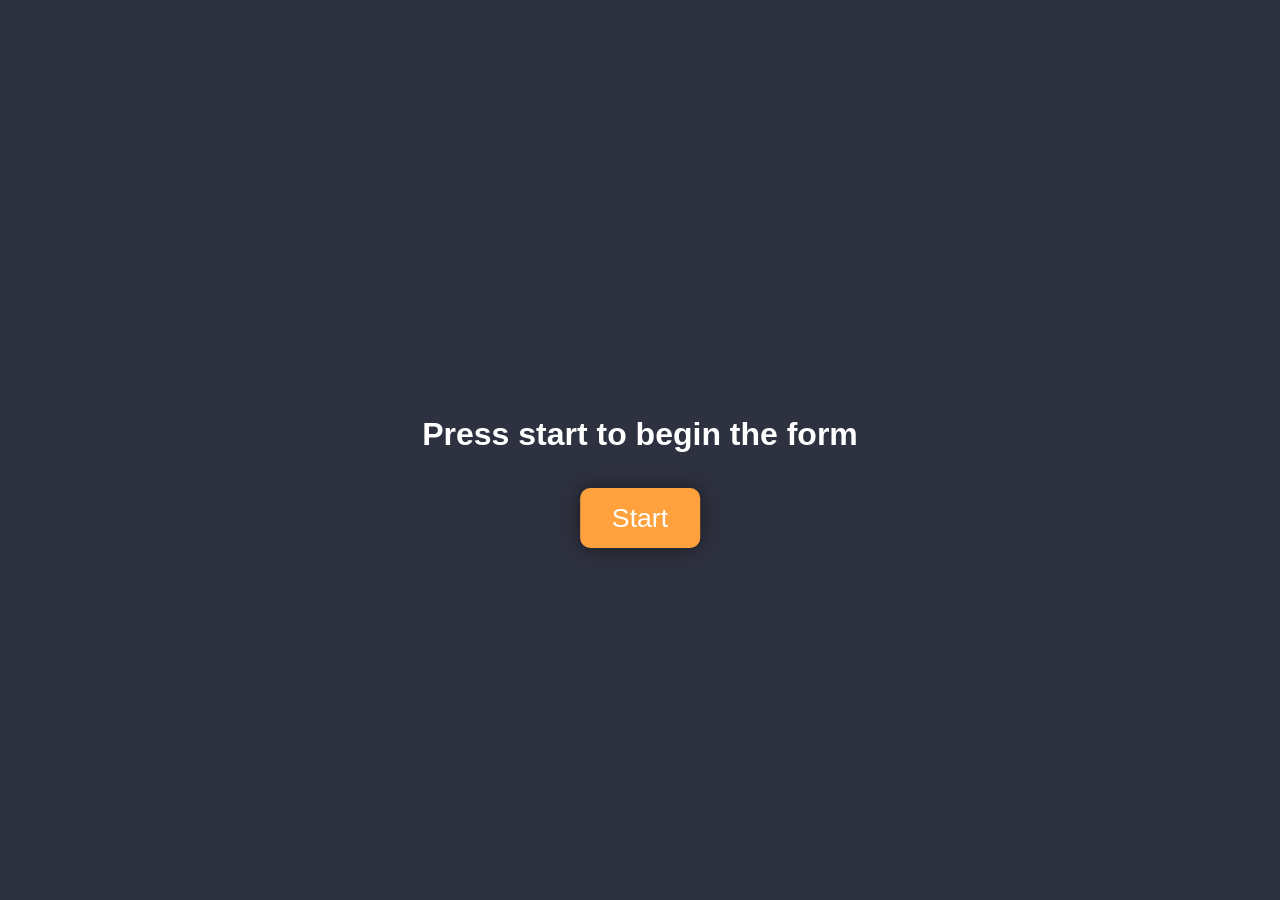
<file: index.html>
<!DOCTYPE html>
<html lang="en">
<head>
    <meta charset="UTF-8">
    <meta name="viewport" content="width=device-width, initial-scale=1.0">
    <link rel="stylesheet" href="style.css">
    <title>Health Planner</title>
</head>
<body>
    <div class="main">
        <h1>Press start to begin the form</h1>
        <a href="onboarding.html" class="button">Start</a>
    </div>
</body>
</html>
</file>
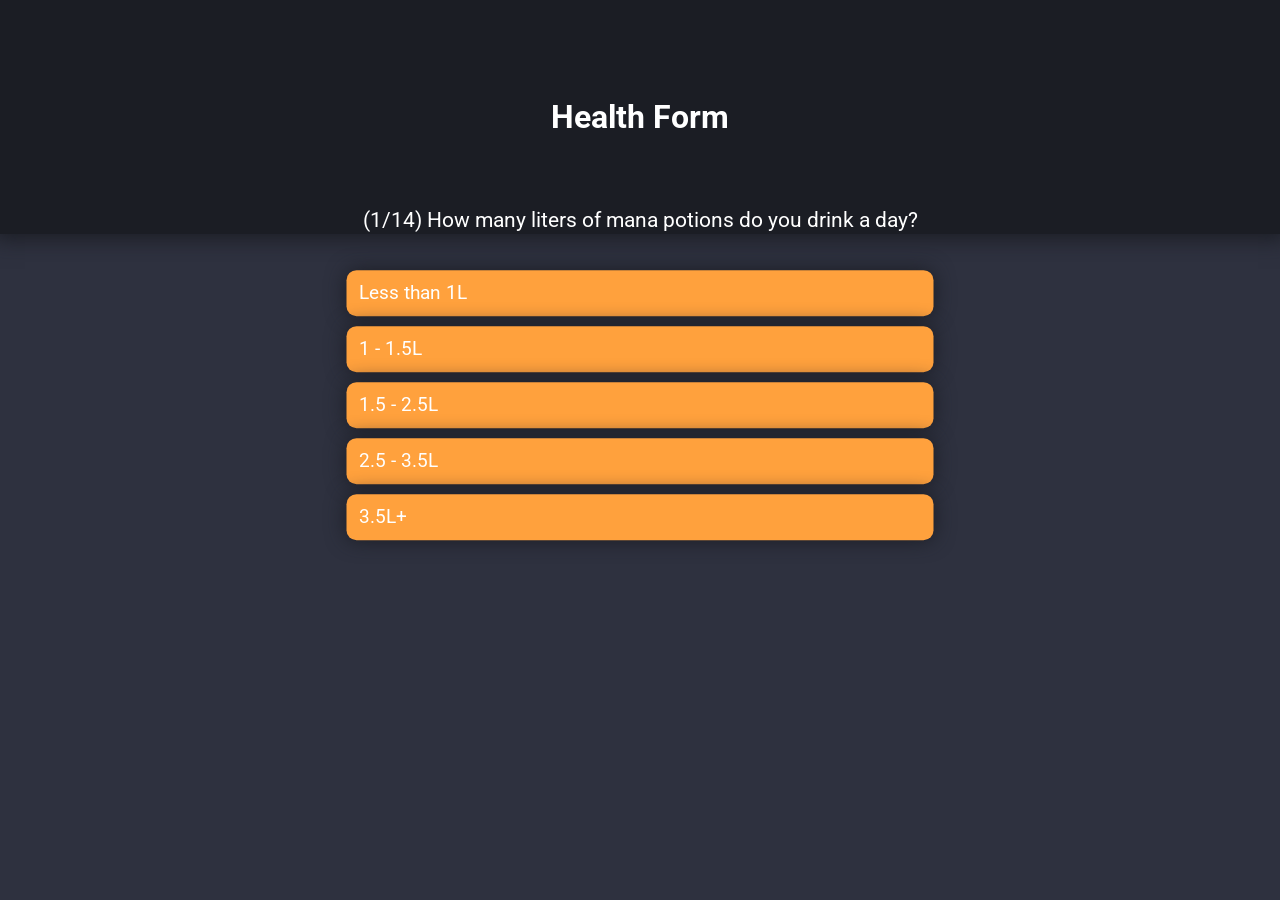
<file: form.html>
<!DOCTYPE html>
<html lang="en">
<head>
    <meta charset="UTF-8">
    <meta name="viewport" content="width=device-width, initial-scale=1.0">
    <link rel="preconnect" href="https://fonts.googleapis.com">
    <link rel="preconnect" href="https://fonts.gstatic.com" crossorigin>
    <link href="https://fonts.googleapis.com/css2?family=Roboto:ital,wght@0,100..900;1,100..900&display=swap" rel="stylesheet">
    <link rel="stylesheet" href="style.css">
    <title>Health Form</title>
    <style>
        .fbutton { display: block; width: 100%; margin: 10px 0; padding: 12px; cursor: pointer; text-align: left; }
    </style>
</head>
<body>
    <div class="header">
        <h1>Health Form</h1>
    </div>
    
    <div class="form">
        <div id="quizContainer">
            <p class="question" id="questionText">Loading questions...</p>
            <div id="optionsContainer"></div>
        </div>
    </div>

    <script>
        // Your questions data embedded directly here (no fetch or server needed!)
        const questions = [
            {
                "id": "q1",
                "question": "How many liters of mana potions do you drink a day?",
                "options": [
                    { "text": "Less than 1L", "scores": { "nutritional": -10, "mental": -5 } },
                    { "text": "1 - 1.5L", "scores": { "nutritional": -5, "mental": -2 } },
                    { "text": "1.5 - 2.5L", "scores": { "nutritional": 10, "mental": 5 } },
                    { "text": "2.5 - 3.5L", "scores": { "nutritional": 10, "mental": 5 } },
                    { "text": "3.5L+", "scores": { "nutritional": 5, "mental": 0 } }
                ]
            },
            {
                "id": "q2",
                "question": "How often do you eat protein sources (dragon, chimera, hydra)?",
                "options": [
                    { "text": "Less than 2 times a week", "scores": { "nutritional": -10, "mental": -5 } },
                    { "text": "3 - 4 times a week", "scores": { "nutritional": -5, "mental": 0 } },
                    { "text": "Once a day", "scores": { "nutritional": 5, "mental": 2 } },
                    { "text": "2 - 3 times a day", "scores": { "nutritional": 10, "mental": 5 } },
                    { "text": "Every meal in large portions", "scores": { "nutritional": 5, "mental": 0 } }
                ]
            },
            {
                "id": "q3",
                "question": "How many servings of moss do you eat per day?",
                "options": [
                    { "text": "0", "scores": { "nutritional": -10, "mental": -5 } },
                    { "text": "1", "scores": { "nutritional": -5, "mental": 0 } },
                    { "text": "2-3", "scores": { "nutritional": 5, "mental": 2 } },
                    { "text": "4-5", "scores": { "nutritional": 10, "mental": 5 } },
                    { "text": "More than 5", "scores": { "nutritional": 10, "mental": 5 } }
                ]
            },
            {
                "id": "q4",
                "question": "What is the primary source of ectoplasm?",
                "options": [
                    { "text": "Mostly enchanted (wonder bread, haunted pastries)", "scores": { "nutritional": -10, "mental": -5 } },
                    { "text": "Mix of enchanted and harvested grains", "scores": { "nutritional": 0, "mental": 0 } },
                    { "text": "Mostly sould-based grains (souls, ectoplasm, slime)", "scores": { "nutritional": 10, "mental": 5 } },
                    { "text": "Low intake ", "scores": { "nutritional": 0, "mental": -2 } },
                    { "text": "zero carbohydrates", "scores": { "nutritional": -5, "mental": -5 } }
                ]
            },
            {
                "id": "q5",
                "question": "How often do you consume mana enhancers?",
                "options": [
                    { "text": "Multiple times daily", "scores": { "nutritional": -10, "mental": -10 } },
                    { "text": "Once daily", "scores": { "nutritional": -5, "mental": -5 } },
                    { "text": "2-3 times a week", "scores": { "nutritional": 0, "mental": 0 } },
                    { "text": "Rarely", "scores": { "nutritional": 10, "mental": 5 } },
                    { "text": "Never", "scores": { "nutritional": 10, "mental": 5 } }
                ]
            },
            {
                "id": "q6",
                "question": "What type of health do you consume most frequently?",
                "options": [
                    { "text": "Health potions", "scores": { "nutritional": -10, "mental": -5 } },
                    { "text": "Health injections", "scores": { "nutritional": -2, "mental": 0 } },
                    { "text": "Health powder", "scores": { "nutritional": 10, "mental": 5 } },
                    { "text": "Low Health usage", "scores": { "nutritional": -5, "mental": -2 } },
                    { "text": "avoid Health", "scores": { "nutritional": -10, "mental": -5 } }
                ]
            },
            {
                "id": "q7",
                "question": "How often do you engage in magical exercise?",
                "options": [
                    { "text": "Less than once a week", "scores": { "nutritional": -5, "mental": -10 } },
                    { "text": "1-2 times a week", "scores": { "nutritional": 0, "mental": 0 } },
                    { "text": "3-4 times a week", "scores": { "nutritional": 5, "mental": 10 } },
                    { "text": "5+ times a week", "scores": { "nutritional": 10, "mental": 10 } },
                    { "text": "Daily", "scores": { "nutritional": 5, "mental": 2 } }
                ]
            },
            {
                "id": "q8",
                "question": "On average, how many hours of mana resoration do you get?",
                "options": [
                    { "text": "Less than 5 hours", "scores": { "nutritional": -5, "mental": -10 } },
                    { "text": "5-6 hours", "scores": { "nutritional": -2, "mental": -5 } },
                    { "text": "7-8 hours", "scores": { "nutritional": 5, "mental": 10 } },
                    { "text": "8-9 hours", "scores": { "nutritional": 5, "mental": 10 } },
                    { "text": "More than 10 hours", "scores": { "nutritional": 0, "mental": -2 } }
                ]
            },
            {
                "id": "q9",
                "question": "How refreshed do you feel upon waking up?",
                "options": [
                    { "text": "exhausted", "scores": { "nutritional": -2, "mental": -10 } },
                    { "text": "Groggy", "scores": { "nutritional": 0, "mental": -5 } },
                    { "text": "Fairly rested", "scores": { "nutritional": 2, "mental": 5 } },
                    { "text": "Fully refreshed", "scores": { "nutritional": 5, "mental": 10 } },
                    { "text": "Inconsistent", "scores": { "nutritional": 0, "mental": 0 } }
                ]
            },
            {
                "id": "q10",
                "question": "How often do you feel overwhelmed with daily stress or mana cramps?",
                "options": [
                    { "text": "Daily", "scores": { "nutritional": -5, "mental": -10 } },
                    { "text": "3-4 times a week", "scores": { "nutritional": -2, "mental": -5 } },
                    { "text": "1-2 times a week", "scores": { "nutritional": 0, "mental": 0 } },
                    { "text": "Rarely", "scores": { "nutritional": 2, "mental": 5 } },
                    { "text": "Never", "scores": { "nutritional": 5, "mental": 10 } }
                ]
            },
            {
                "id": "q11",
                "question": "How often do you experience visual or auditory hallucinations?",
                "options": [
                    { "text": "Daily or multiple times a day", "scores": { "nutritional": 0, "mental": -20 } },
                    { "text": "Weekly", "scores": { "nutritional": 0, "mental": -15 } },
                    { "text": "Rarely", "scores": { "nutritional": 0, "mental": -5 } },
                    { "text": "Only when falling asleep or waking up", "scores": { "nutritional": 0, "mental": 0 } },
                    { "text": "Never", "scores": { "nutritional": 0, "mental": 10 } }
                ]
            },
            {
                "id": "q12",
                "question": "If experienced, what type of perceptions occur most frequently?",
                "options": [
                    { "text": "Voices or sounds", "scores": { "nutritional": 0, "mental": -10 } },
                    { "text": "Uncontrolled mana usage", "scores": { "nutritional": 0, "mental": -5 } },
                    { "text": "Visual shapes or figures", "scores": { "nutritional": 0, "mental": -10 } },
                    { "text": "physical sensations", "scores": { "nutritional": 0, "mental": -5 } },
                    { "text": "Never experienced", "scores": { "nutritional": 0, "mental": 0 } }
                ]
            },
            {
                "id": "q13",
                "question": "Do these sensory experiences cause significant fear or panic?",
                "options": [
                    { "text": "Extreme distress", "scores": { "nutritional": -5, "mental": -15 } },
                    { "text": "Moderate distress", "scores": { "nutritional": 0, "mental": -10 } },
                    { "text": "Mild discomfort", "scores": { "nutritional": 0, "mental": -5 } },
                    { "text": "No distres", "scores": { "nutritional": 0, "mental": 0 } },
                    { "text": "Never experienced", "scores": { "nutritional": 0, "mental": 0 } }
                ]
            },
            {
                "id": "q14",
                "question": "How often do you spend at least 15-20 minutes outdoors in moonlight?",
                "options": [
                    { "text": "Less than once a week", "scores": { "nutritional": -2, "mental": -10 } },
                    { "text": "1-2 days a week", "scores": { "nutritional": 0, "mental": -5 } },
                    { "text": "3-4 days a week", "scores": { "nutritional": 2, "mental": 2 } },
                    { "text": "5-6 days a week", "scores": { "nutritional": 5, "mental": 5 } },
                    { "text": "Daily", "scores": { "nutritional": 5, "mental": 10 } }
                ]
            }
        ];

        let currentIndex = 0;
        let userResponses = [];

        function showQuestion() {
            if (currentIndex >= questions.length) {
                finishQuiz();
                return;
            }

            const q = questions[currentIndex];
            document.getElementById('questionText').innerText = `(${currentIndex + 1}/${questions.length}) ${q.question}`;
            
            const optionsContainer = document.getElementById('optionsContainer');
            optionsContainer.innerHTML = '';

            q.options.forEach(opt => {
                const btn = document.input ? document.createElement('input') : document.createElement('input');
                btn.type = 'button';
                btn.className = 'fbutton';
                btn.value = opt.text;

                btn.addEventListener('click', () => {
                    userResponses.push({
                        question: q.question,
                        answer: opt.text,
                        scores: opt.scores
                    });
                    currentIndex++;
                    showQuestion();
                });

                optionsContainer.appendChild(btn);
            });
        }

        function finishQuiz() {
            // Save responses and redirect to your result page
            localStorage.setItem('healthQuizResponses', JSON.stringify(userResponses));
            window.location.href = 'result.html';
        }

        // Start the quiz right away
        showQuestion();
    </script>
</body>
</html>
</file>
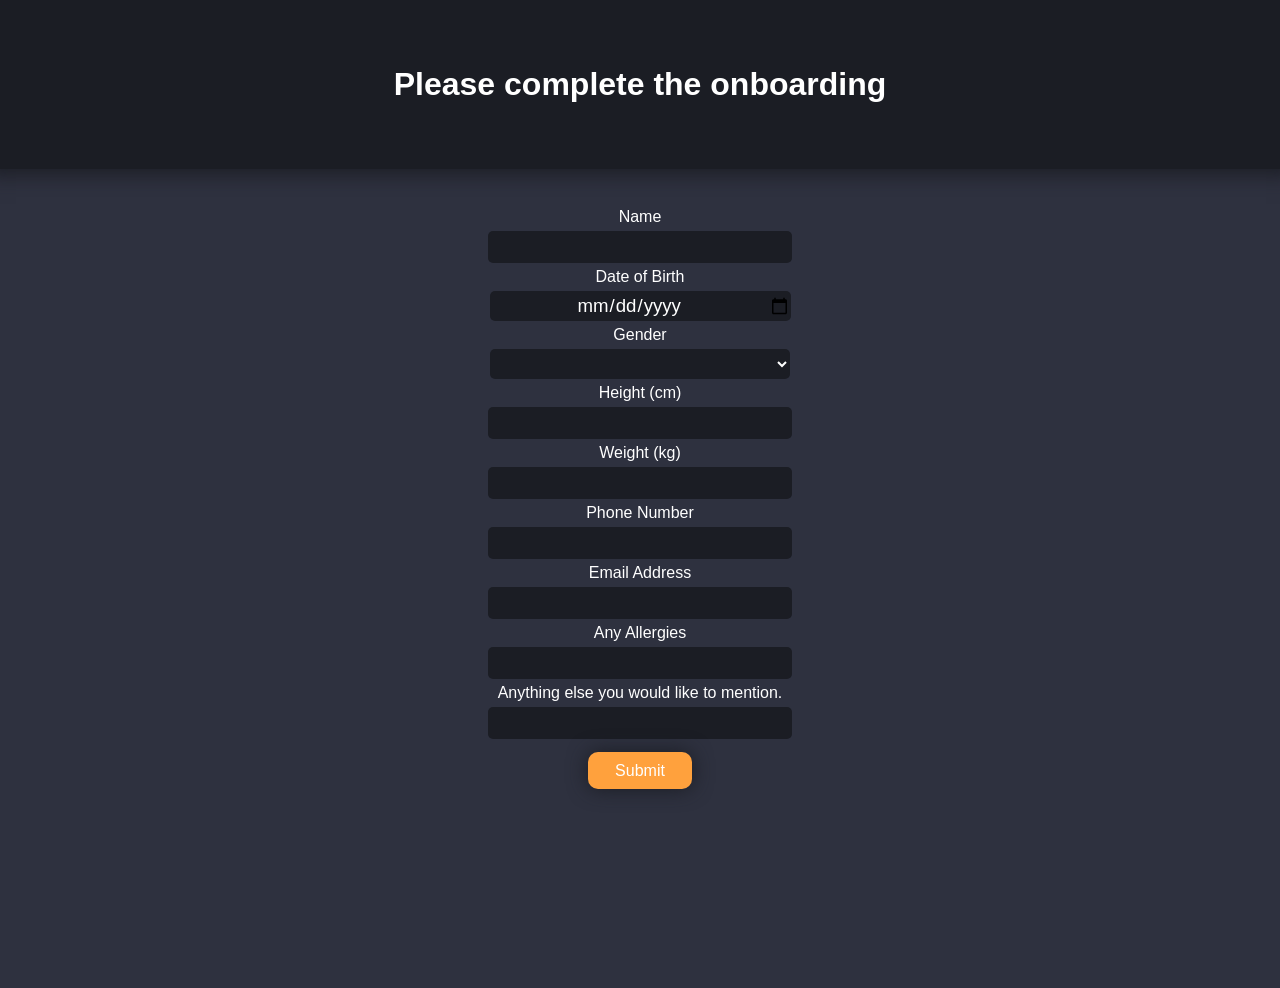
<file: onboarding.html>
<!DOCTYPE html>
<html>

<head lang="en">
    <title>Onboarding</title>
    <meta charset="UTF-8">
    <link rel="stylesheet" href="style.css">
</head>

<body>
    <div class="header-onboarding"><h1>Please complete the onboarding</h1></div>
    <div class="main-onboarding">
        <form>
            <label for="fname">Name</label><br>
            <input class="form-button" type="text" id="name" name="name"  value=""><br>
            <label for="dob">Date of Birth</label><br>
            <input class="form-button" type="date" id="dob" name="dob"  value=""><br>
            <label for="gender">Gender</label><br>
            <select class="form-button" id="gender" name="Gender" >
                <option value="" disabled selected hidden></option>
                <option value="Male">Male</option>
                <option value="Female">Female</option>
                <option value="Other">Other</option>
            </select>
            <br>
            <label for="height">Height (cm)</label><br>
            <input class="form-button" type="number"  step="any" min="1" id="height" name="height" value=""><br>
            <label for="weight">Weight (kg)</label><br>
            <input class="form-button" type="number"  step="any" min="1" id="weight" name="weight" value=""><br>
            <label for="PNum">Phone Number</label><br>
            <input class="form-button" type="text"  id="PNum" name="height" value=""><br>
            <label for="email">Email Address</label><br>
            <input class="form-button" type="text"  id="email" name="email" value=""><br>
            <label for="allergies">Any Allergies</label><br>
            <input class="form-button" type="text"  id="allergies" name="allergies" value=""><br>
            <label for="other">Anything else you would like to mention.</label><br>
            <input class="form-button" type="text"  id="other" name="other" value=""><br>


            <br>
            <!-- <input type="submit" value="Submit"> -->
            <a href="form.html" class="onboarding-button">Submit</a>
        </form>
    </div>

    <script>
        document.getElementById('onboardingForm').addEventListener('submit', function(e) {
            e.preventDefault(); // Stop the form from submitting normally

            // Grab all the values from the inputs
            const onboardingData = {
                name: document.getElementById('name').value,
                dob: document.getElementById('dob').value,
                gender: document.getElementById('gender').value,
                height: document.getElementById('height').value,
                weight: document.getElementById('weight').value,
                phone: document.getElementById('PNum').value,
                email: document.getElementById('email').value,
                allergies: document.getElementById('allergies').value,
                other: document.getElementById('other').value
            };

            // Save them to localStorage so form.html (or result.html) can access them
            localStorage.setItem('userOnboardingData', JSON.stringify(onboardingData));

            // Redirect to your questionnaire page (form.html)
            window.location.href = 'form.html';
        });
    </script>
</body>

</html>
</file>
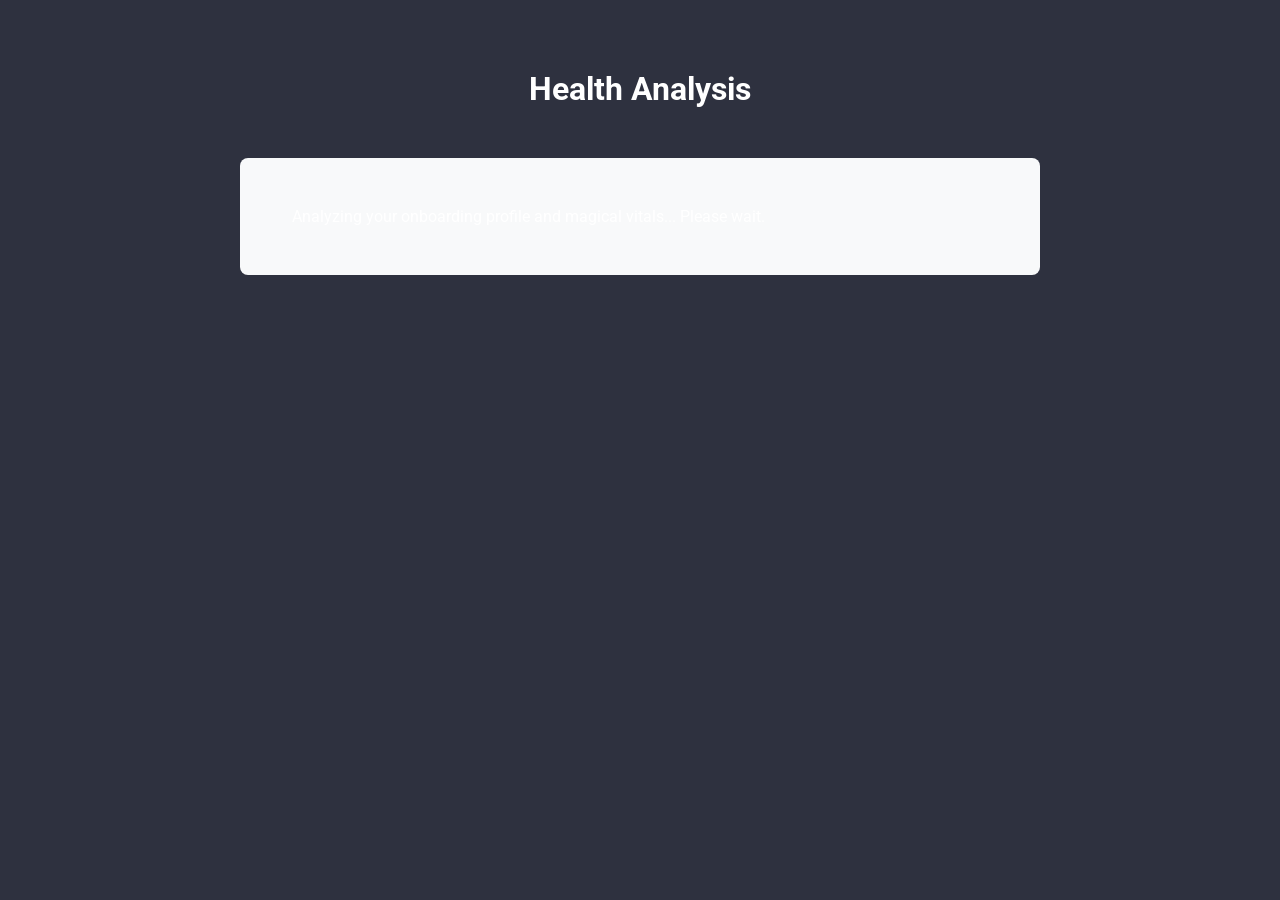
<file: result.html>
<!DOCTYPE html>
<html lang="en">
<head>
    <meta charset="UTF-8">
    <meta name="viewport" content="width=device-width, initial-scale=1.0">
    <link rel="preconnect" href="https://fonts.googleapis.com">
    <link rel="preconnect" href="https://fonts.gstatic.com" crossorigin>
    <link href="https://fonts.googleapis.com/css2?family=Roboto:ital,wght@0,100..900;1,100..900&display=swap" rel="stylesheet">
    <link rel="stylesheet" href="style.css">
    <title>Health Analysis Results</title>
    <style>
        body { font-family: 'Roboto', sans-serif; padding: 20px; max-width: 800px; margin: auto; }
        .header-results { text-align: center; margin-bottom: 20px; }
        #resultContainer { margin-top: 20px; padding: 20px; background: #f8f9fa; border-radius: 8px; white-space: pre-wrap; line-height: 1.6; }
    </style>
</head>
<body>
    <div class="header-results">
        <h1>Health Analysis</h1>
    </div>
    
    <div id="resultContainer">
        Analyzing your onboarding profile and magical vitals... Please wait.
    </div>

    <!-- Import Google GenAI SDK -->
    <script type="importmap">
      {
        "imports": {
          "@google/genai": "https://esm.run/@google/genai"
        }
      }
    </script>

    <script type="module">
        import { GoogleGenAI } from "@google/genai";

        // Initialize Gemini (Replace "YOUR_API_KEY" with your actual API key)
        const ai = new GoogleGenAI({ apiKey: "AQ.Ab8RN6KN25_1RroGkcbLY5OTx7_2Qz3n1cfvoN7z3Wf4EHg2fA" });

        async function generateReport() {
            const resultDiv = document.getElementById('resultContainer');

            // 1. Retrieve both saved datasets from localStorage
            const onboardingSaved = localStorage.getItem('userOnboardingData');
            const quizSaved = localStorage.getItem('healthQuizResponses');
            
            if (!onboardingSaved || !quizSaved) {
                resultDiv.innerText = "Error: Missing data. Please complete the onboarding form and health questionnaire first!";
                return;
            }

            const onboarding = JSON.parse(onboardingSaved);
            const quizResponses = JSON.parse(quizSaved);

            // 2. Format onboarding details into the prompt
            let summary = `=== USER ONBOARDING PROFILE ===\n`;
            summary += `- Name: ${onboarding.name}\n`;
            summary += `- Date of Birth: ${onboarding.dob}\n`;
            summary += `- Gender: ${onboarding.gender}\n`;
            summary += `- Height: ${onboarding.height} cm\n`;
            summary += `- Weight: ${onboarding.weight} kg\n`;
            summary += `- Allergies: ${onboarding.allergies}\n`;
            summary += `- Additional Notes: ${onboarding.other}\n\n`;

            // 3. Format questionnaire answers and calculate total scores
            summary += `=== HEALTH & MAGICAL VITAL RESPONSES ===\n`;
            let totalNutritional = 0;
            let totalMental = 0;

            quizResponses.forEach((item, idx) => {
                summary += `${idx + 1}. Q: ${item.question} | Answer: ${item.answer}\n`;
                if (item.scores) {
                    totalNutritional += item.scores.nutritional || 0;
                    totalMental += item.scores.mental || 0;
                }
            });

            summary += `\nCalculated Stats -> Nutritional Score: ${totalNutritional}, Mental/Mana Score: ${totalMental}\n\n`;
            summary += `Based on all of the above, provide a fun, engaging, and personalized health evaluation and advice report tailored specifically to this user.`;

            try {
                // 4. Send the combined summary straight to Gemini
                const response = await ai.models.generateContent({
                    model: 'gemini-3.8-flash',
                    contents: summary,
                });

                resultDiv.innerText = response.text;

                // 5. Clean up localStorage once processed
                localStorage.removeItem('userOnboardingData');
                localStorage.removeItem('healthQuizResponses');

            } catch (error) {
                resultDiv.innerText = "Error communicating with Gemini: " + error.message;
            }
        }

        generateReport();
    </script>
</body>
</html>
</file>
<file: style.css>
* {
    font-family: "Roboto", sans-serif;
}

body {
    background-color: #2e313f; 
    color: #FFFFFF;
}

h1 {
    margin: 50px;
}

.header {
    background-color: #1b1d24;
    text-align: center;
    position: absolute;
    top: 0;
    left: 50%;
    transform: translate(-50%);
    width: 93.5vw;
    padding: 3rem;
    box-shadow: 0 5px 20px #1b1d24;
    margin: 0;
}
.header-onboarding {
    background-color: #1b1d24;
    text-align: center;
    position: absolute;
    top: 0;
    left: 50%;
    transform: translate(-50%);
    width: 100vw;
    padding: 1rem;
    box-shadow: 0 5px 20px #1b1d24;
}


.main {
    text-align: center;
    position: absolute;
    top: 50%;
    left: 50%;
    transform: translate(-50%, -50%);
}

.main-onboarding {
    text-align: center;
    margin-top: 13rem;
    margin-bottom: 13rem;
}

.form {
    text-align: center;
    position: absolute;
    top: 40%;
    left: 50%;
    transform: translate(-50%, -50%);
}

.question {
    font-size: 16pt;
    padding: 1rem;
}

.button {
    border-radius: 10px;
    color: white;
    background-color: #ffa13d;
    border: none;
    margin: 4px 6px;
    padding: 15px 32px;    
    font-size: 20pt;
    box-shadow: 0 0 20px #1b1d24;
    text-decoration: none;
}

.button:hover {
    background-color: #f5a54f;
    transform: translateY(-3px);
    transition: 0.15s ease-in-out;
    box-shadow: 0 5px 20px #1b1d24;
}

.onboarding-button {
    border-radius: 10px;
    color: white;
    background-color: #ffa13d;
    border: none;
    margin: 4px 6px;
    padding: 10px 27px;    
    font-size: 12pt;
    box-shadow: 0 0 20px #1b1d24;
    text-decoration: none;
}

.onboarding-button:hover {
    background-color: #f5a54f;
    transform: translateY(-3px);
    transition: 0.15s ease-in-out;
    box-shadow: 0 5px 20px #1b1d24;
}

.fbutton {
    border-radius: 10px;
    color: white;
    background-color: #ffa13d;
    border: none;
    margin: 4px 6px;
    padding: 15px 32px;    
    font-size: 14pt;
    box-shadow: 0 0 20px #1b1d24;
}

.fbutton:hover {
    background-color: #f5a54f;
    transform: translateY(-3px);
    transition: 0.15s ease-in-out;
    box-shadow: 0 5px 20px #1b1d24;
}

.form-button, select {
    background-color: #1b1d24;
    color: white;
    border: none;
    border-radius: 5px;
    margin: 5px;
    height: 30px;
    width: 300px;
    text-align: center;
    font-size: 14pt;
}
</file>
